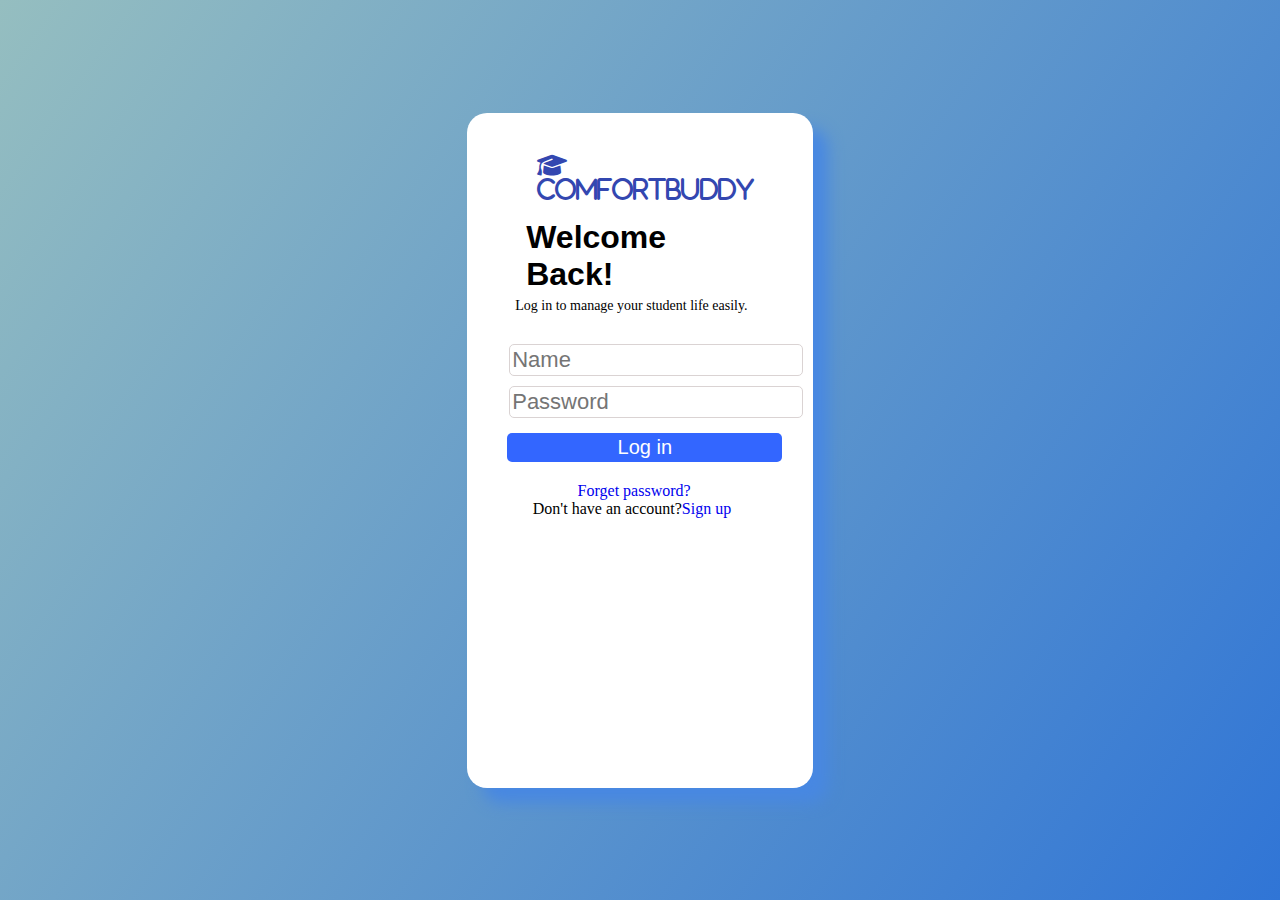
<file: index.html>
<!DOCTYPE html>
<html lang="en">
<head>
    <meta charset="UTF-8">
    <meta name="viewport" content="width=device-width, initial-scale=1.0">
    <title>CampusEase.com</title>
    <link rel="stylesheet" href="style.css">
    <link rel="stylesheet" href="https://cdnjs.cloudflare.com/ajax/libs/font-awesome/6.7.2/css/all.min.css" integrity="sha512-Evv84Mr4kqVGRNSgIGL/F/aIDqQb7xQ2vcrdIwxfjThSH8CSR7PBEakCr51Ck+w+/U6swU2Im1vVX0SVk9ABhg==" crossorigin="anonymous" referrerpolicy="no-referrer" />
</head>
<body>
    <div class="login-card">
        <div class="campus-logo">
            <i class="fa-solid fa-graduation-cap" id="logo">  ComfortBuddy</i>
        </div>
        <div class="greeting-text">
            <h1 id="welcome">Welcome Back!</h1>
            <p id="slogan-1">Log in to manage your student life easily.</p>
        </div>
        <div class="login-detail">
            <input placeholder="Name" type="text" class="input">
            <input placeholder="Password" type="password" class="input">
            <button class="login-button"><a  href="loginn.html" target="_main" style="text-decoration: none;color: white">Log in</a></button>
            <a href="#" id="forget-pass">Forget password?</a>
            <p id="account">Don't have an account?<a href="#" style="text-decoration: none">Sign up</a></p>
        </div>
        
    </div>
</body>
</html>
</file>
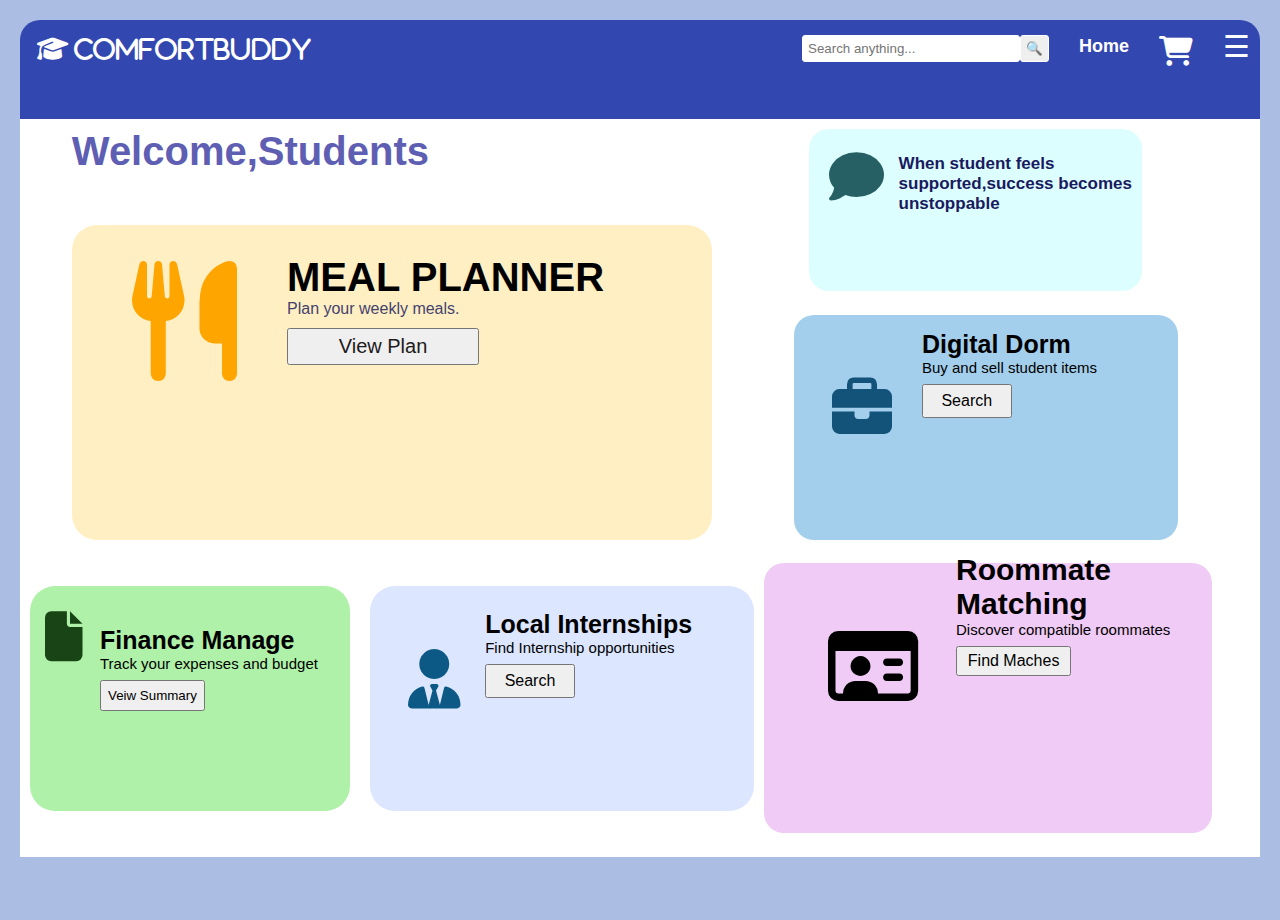
<file: loginn.html>
<!DOCTYPE html>
<html lang="en">
<head>
    <meta charset="UTF-8">
    <meta name="viewport" content="width=device-width, initial-scale=1.0">
    <title>Home</title>
    <link rel="stylesheet" href="index.css">
    <link rel="stylesheet" href="https://cdnjs.cloudflare.com/ajax/libs/font-awesome/6.7.2/css/all.min.css" integrity="sha512-Evv84Mr4kqVGRNSgIGL/F/aIDqQb7xQ2vcrdIwxfjThSH8CSR7PBEakCr51Ck+w+/U6swU2Im1vVX0SVk9ABhg==" crossorigin="anonymous" referrerpolicy="no-referrer" />
</head>
<body>
    <div class="content-box">
        <div class="navbar">
            <div class="logo">
                <i class="fa-solid fa-graduation-cap" style="color:white;font-size: 25px;padding:17px;">  ComfortBuddy</i>
            </div>
            <div class="right-nav">
                <div class="search-container">
                    <input type="text" placeholder="Search anything..." class="search-input">
                    <button class="search-button">🔍</i></button>
                </div>
                <a id="nav" style="color:white;text-decoration:none;font-size:18px;font-weight:600" href="index.html">Home</a>
                <i  id="nav"class="fa-solid fa-cart-shopping" style="color:white;font-size:30px;"></i>
                <div class="menu-container">
                    <div class="hamburger" onclick="toggleMenu()">
                      &#9776;  <!-- This is the 3-bar icon -->
                    </div>
                    <div id="dropdown" class="dropdown hidden">
                      <a href="#">Profile</a>
                      <a href="#">My Posts</a>
                      <a href="#">Settings</a>
                      <a href="#">Logout</a>
                    </div>
                </div>
            </div>
        </div>
        <div class="content">
            <div class="left-content">
                <p class="welcome" style="margin-left:-19vw;margin-top:10px">Welcome,Students</p>
                <div class="Meal-planner">
                    <div class="meal-logo">
                        <i class="fa-solid fa-utensils" style="color:orange;"></i>
                    </div>
                    <div class="heading1">
                        <h1 style="font-size:40px;">MEAL PLANNER</h1>
                        <p style="margin-bottom: 10px;color:rgb(67, 67, 110);">Plan your weekly meals.</p>
                        <button class="button1"><a href="mealplanner.html" style="color:rgb(29, 27, 27);text-decoration: none;;">View Plan</a></button>
                    </div>
                </div>
                <div class="finance-manager">
                    <div class="logo2">
                        <i class="fa-solid fa-file" style="font-size:50px;color:rgb(25, 68, 21);margin:15px;margin-top:25px;"></i>
                    </div>
                    <div class="heading2">
                        <h1 style="font-size:25px;" class="head2">Finance Manage</h1>
                        <p style="font-size:15px;margin-bottom:8px;">Track your expenses and budget</p>
                        <button style="padding:6px;">Veiw Summary</button>
                    </div>
                </div>
                <div class="local-intern">
                    <div class="logo3">
                        <i class="fa-solid fa-user-tie" style="font-size:60px;color:rgb(12, 89, 134);margin-top:7vh;margin-left:3vw;"></i>
                    </div>
                    <div class="heading3">
                        <h1 style="font-size:25px;" class="head2">Local Internships</h1>
                        <p style="font-size:15px;margin-bottom:8px;">Find Internship opportunities</p>
                        <button style="padding:6px;width:7vw;font-size:16px;">Search</button>
                    </div>

                </div>
            </div>
            <div class="right-content">
                <div class="today-planner">
                     <div class="heading5">
                        <i class="fa-solid fa-comment" style="color:rgb(38, 96, 100);font-size:55px;margin:20px;"></i>
                        <p style="color:rgb(26, 26, 95);font-weight:600;font-family:'Franklin Gothic Medium', 'Arial Narrow', Arial, sans-serif;font-size:17px;margin-left:7vw;margin-top:-70px;">When student feels supported,success becomes unstoppable</p>
                     </div>
                </div>
                <div class="Digital-dom">
                    <div class="logo4">
                        <i class="fa-solid fa-briefcase" style="font-size:60px;color:rgb(19, 83, 121);margin-top:7vh;margin-left:3vw;"></i>
                    </div>
                    <div class="heading3" style="margin-left:10vw;margin-top:-12vh;">
                        <h1 style="font-size:25px;" class="head2">Digital Dorm</h1>
                        <p style="font-size:15px;margin-bottom:8px;">Buy and sell student items</p>
                        <button style="padding:6px;width:7vw;font-size:16px;">Search</button>
                    </div>
                    
                </div>
                <div class="Roomate-matching">
                    <div class="logo5">
                        <i class="fa-regular fa-id-card" style="font-size:80px;margin-left:5vw;margin-top:7vh;"></i>
                    </div>
                    <div class="heading4">
                        <h1 style="font-size:30px;" class="head2">Roommate Matching</h1>
                        <p style="font-size:15px;margin-bottom:8px;">Discover compatible roommates</p>
                        <button style="padding:4px;width:9vw;font-size:16px;">Find Maches</button>
                    </div>
                </div>
            </div>
        </div>
        
    </div>

<script src="script.js"></script>   
</body>
</html>
</file>
<file: style.css>
*{
    padding:0;
    margin:0;
    box-sizing:border-box;
}
body,html{
    height:100vh;
    width:100%;
    background-color: rgb(179, 210, 253);
    background: linear-gradient(125deg,rgb(149, 190, 192),rgb(48, 117, 214));
    display: flex;
    justify-content: center;
    align-items: center;
}
/* Login-card */
.login-card{
    width:27vw;
    height:75vh;
    padding:40px;
    background-color: white;
    border-radius:20px;
    box-shadow:15px 15px 15px rgb(72, 136, 226,6);
    
}
.campus-logo{
    font-size:x-large;
    color:rgba(51, 71, 176, 1);
    margin-left:30px;
}
#welcome{
    margin:15px 19px 5px;
    font-family:'Poppins', sans-serif;
}
#slogan-1{
    font-size:14px;
    margin-left:8px;
    margin-bottom:25px;
}
.login-details{
    font-size:40px;
}
.input{
    font-size:22px;
    margin:5px 2px;
    border-radius:5px;
    border:1px solid rgb(218, 211, 211);
    padding:2px;

}
.login-button{
    font-size:20px;
    background-color: rgba(51, 102, 255, 1);
    width:21.5vw;
    font-family:'Poppins', sans-serif;
    border:none;
    border-radius:5px;
    margin-top:10px;
    margin-bottom:20px;
    padding:3px;
}
#forget-pass{
    margin-left:5.5vw;
    text-decoration: none;
    margin-bottom:5px;
}
#account{
    margin-left:2vw;
    text-decoration: none;
}
</file>
<file: index.css>
*{
    padding:0;
    margin:0;
    box-sizing: border-box;
    font-family: 'Poppins', sans-serif;
}
body,html{
    width:100%;
    height:100vh;
    background-color:rgb(171, 189, 226);
}
.content-box{
    margin:20px;
    border-radius:20px;
}
.navbar{
    height:11vh;
    background-color: rgba(51, 71, 176, 1);
    border-top-left-radius:20px;
    border-top-right-radius:20px;
    display:flex;
    justify-content: space-between;
}
.right-nav{
    display:flex;
    justify-content: space-between;
    width:35vw;
    margin-right:10px;
}
#nav{
    margin-top:16px;
}
/* hambuger menu */
.menu-container{
    position:relative;
}
.hamburger {
    font-size: 30px;
    cursor: pointer;
    user-select: none;
    color:white;
    margin-top:9px;
}
.dropdown {
    position: absolute;
    top:40px;
    right:0;
    background-color: #f9f9f9;
    border: 1px solid #ccc;
    min-width: 100px;
    display: flex;
    flex-direction: column;
    border-radius:4px;
}
.dropdown a {
    padding: 12px;
    text-decoration: none;
    color: black;
    border-bottom: 1px solid #eee;
  }
  .dropdown a:hover {
    background-color: #ddd;
  }

  .hidden {
    display: none;
  }
/* search button */
.search-button{
    border:1px solid white;
    padding:5px;
    margin-top:15px;
    width:2.3vw;
    border-radius:3px;
    margin-left:-4.5px;
    
}
.search-input{
    border:1px solid white;
    padding:5px;
    margin-top:15px;
    width:17vw;
    border-radius:3px
}
/* main content */
.content{
    display:flex;
    justify-content: center;
    flex-wrap: nowrap;
}

.left-content{
    height:82vh;
    width:60vw;
    background-color: white;
    display:flex;
    justify-content: space-around;
    flex-wrap: wrap;
}
.welcome{
    font-size:40px;
    margin:5px 40px;
    font-weight:600;
    color:rgb(94, 94, 179);
}
.welcome:hover{
    color:black;
}
.Meal-planner{
    height:35vh;
    width:50vw;
    background-color: rgba(255, 239, 195, 1);
    border-radius: 25px;
    display: flex;
    
}
.meal-logo{
    font-size:120px;
    margin:30px 60px 20px;
    width:vw;
    

}
.heading1{
    height:15vh;
    margin-top:30px;
    margin-left:-10px;
    /* height:5vh; */
}
.button1{
    font-size:20px;
    padding:5px;
    width:15vw;
}


.finance-manager{
    height:25vh;
    width:25vw;
    background-color: rgb(175, 241, 169);
    border-radius: 25px;
}
.heading2{
    width:18vw;
    
    margin:-50px 70px;

}

.local-intern{
    height:25vh;
    width:30vw;
    background-color:rgba(220, 230, 255, 1) ;
    border-radius: 25px;

}
.heading3{
    width:18vw;
    margin-left:9vw;
    margin-top:-11vh;
}

/* right */

.right-content{
    background-color: white;
    height:82vh;
    width:40vw;   
    display:flex;
    flex-wrap: wrap;
}
.today-planner{
    margin-top:10px;
    height:18vh;
    width:26vw;
    background-color:rgb(220, 254, 255) ;
    border-radius: 20px;
    margin-left:45px;
}
.Digital-dom{
    height:25vh;
    width:30vw;
    background-color:rgb(163, 207, 236) ;
    border-radius: 20px;
    margin-left:30px;

}
.heading4{
    width:20vw;
    margin-left:15vw;
    margin-top:-17vh;
}
.Roomate-matching{
    height:30vh;
    width:35vw;
    background-color: rgb(240, 203, 245);
    border-radius: 20px;
}
</file>
